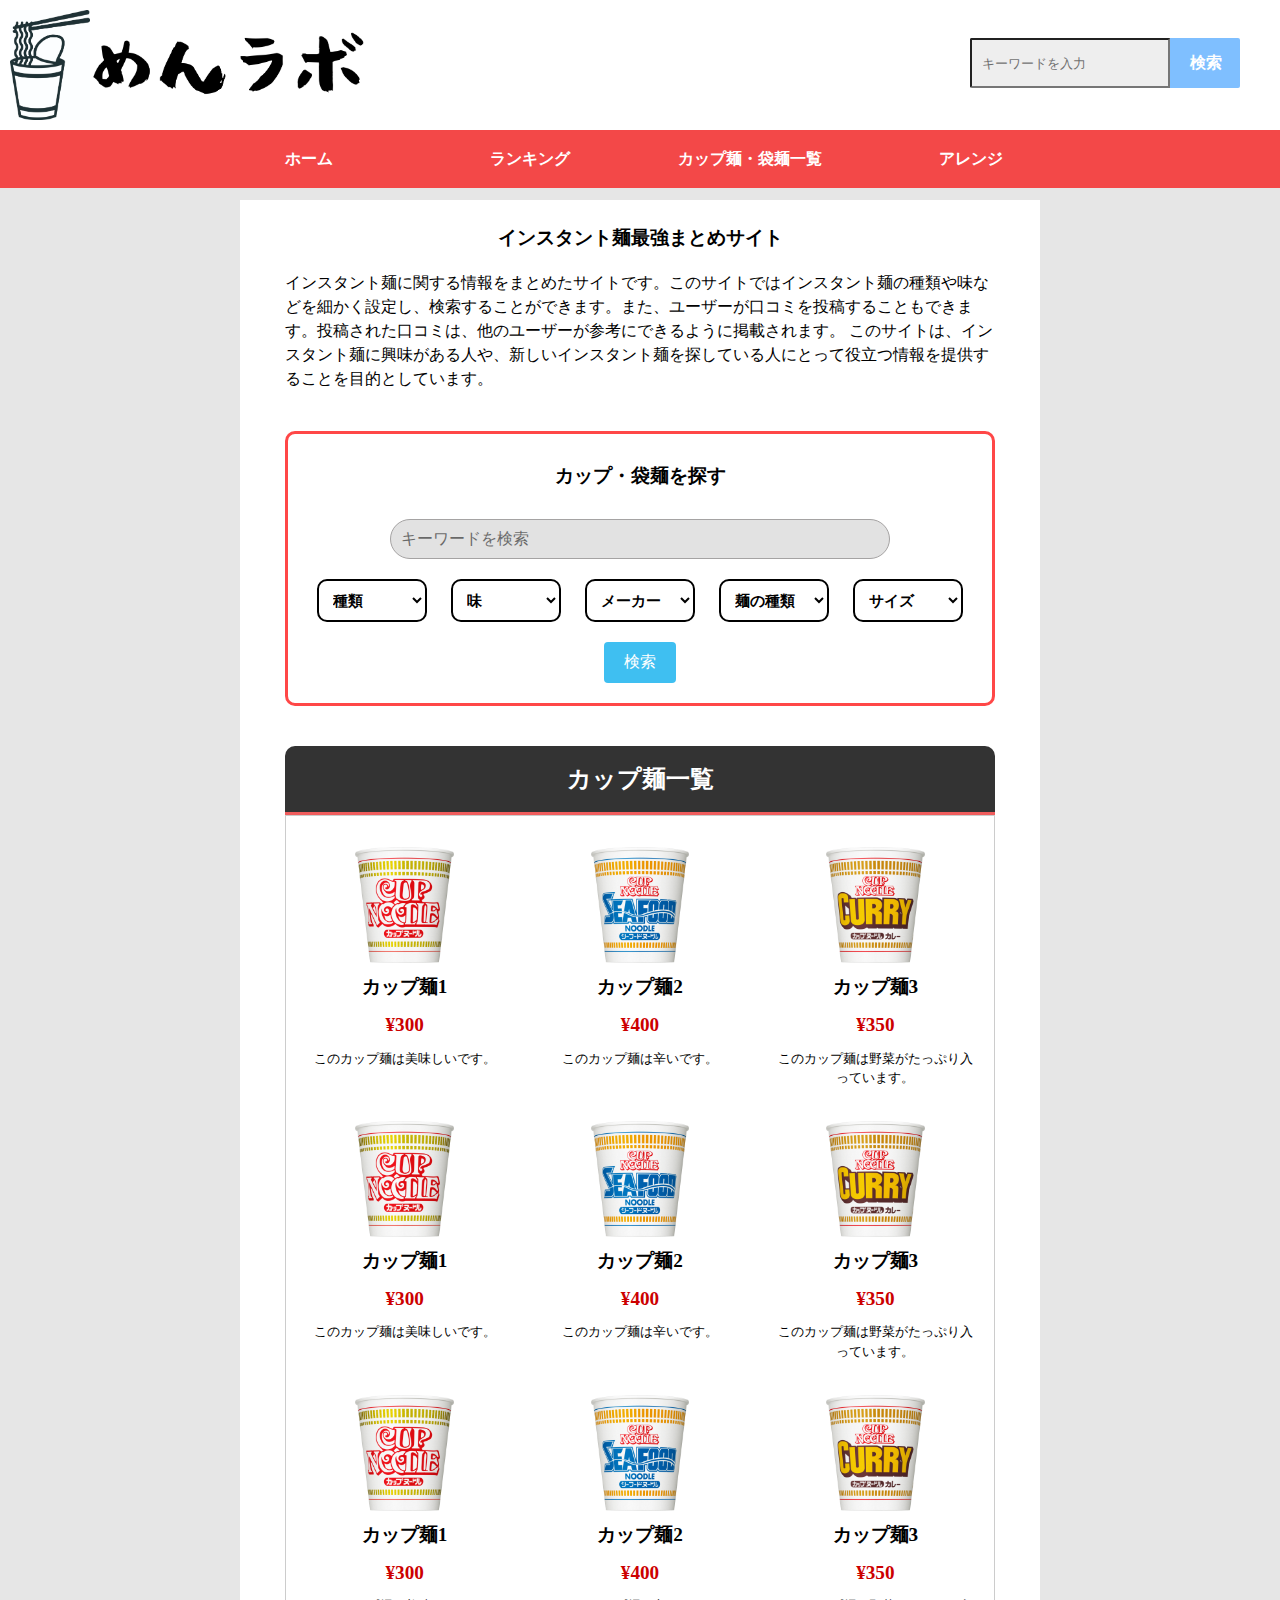
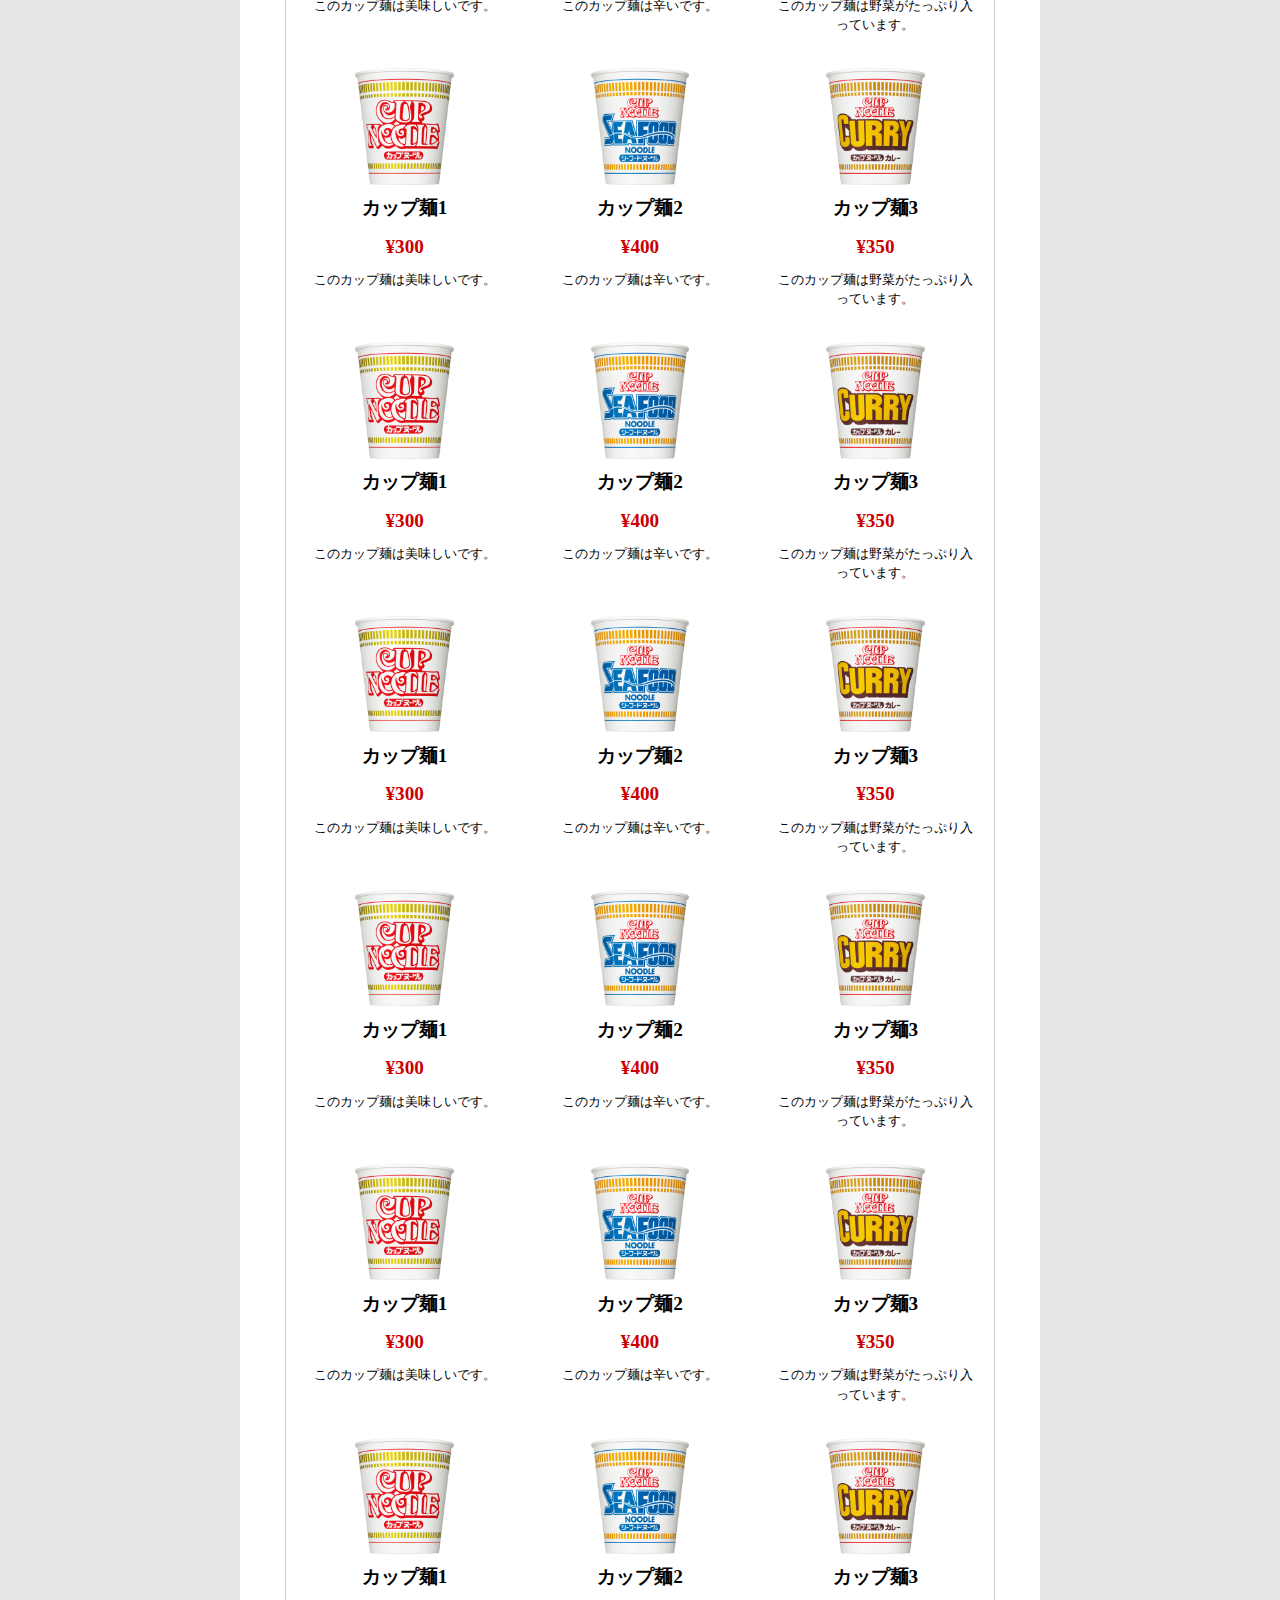
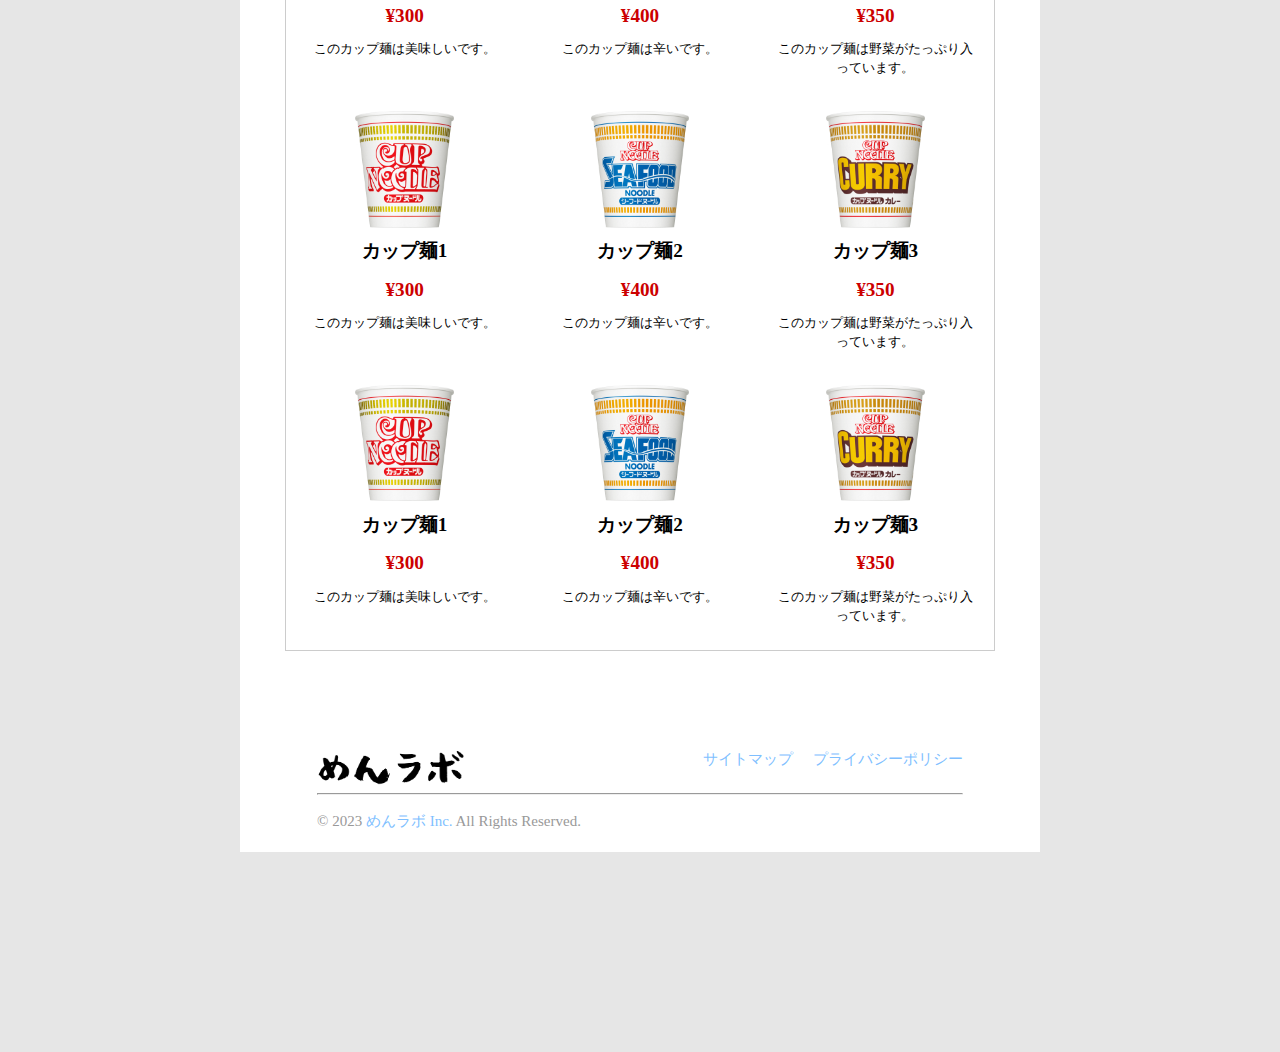
<file: item.html>
<!DOCTYPE html>
<html lang="ja">
<head>
    <meta charset="UTF-8">
    <meta http-equiv="X-UA-Compatible" content="IE=edge">
    <meta name="viewport" content="width=device-width,initial-scale=0.5,minimum-scale=0.5" />    
    <title>インスタント</title>
    <link rel="stylesheet" href="./css/item.css">
    <link rel="stylesheet" href="./css/sanitize.css">

</head>

<body>
  
  <!-- ヘッダー -->
  <section class="header">
   
<img class="ra-men-img" src="./img/6248.jpg" alt="about-img">
<img class="title-app" src="./img/title.png" alt="about-img">

<form id="form1" action="自分のサイトURL">
  <input id="sbox"  id="s" name="s" type="text" placeholder="キーワードを入力" />
  <input id="sbtn" type="submit" value="検索" />
  </form>
 
  </section>
  <nav id="g_navi">	
    <ul>		
      <li><a href="https://yuyu1018.github.io/yuyu1018.menmen/index.html">ホーム</a></li>		
      <li><a href="https://yuyu1018.github.io/yuyu1018.menmen/ranking.html">ランキング</a></li>	
      <li><a href="https://yuyu1018.github.io/yuyu1018.menmen/item.html">カップ麺・袋麺一覧</a></li>		
      <li><a href="https://yuyu1018.github.io/yuyu1018.menmen/arengi.html">アレンジ</a></li>		
    </ul>
    </nav>     
<!-- メニュー -->

<!-- ランキング -->
<div id="Ranking" class="app">
<h3>インスタント麺最強まとめサイト</h3>
<p>インスタント麺に関する情報をまとめたサイトです。このサイトではインスタント麺の種類や味などを細かく設定し、検索することができます。また、ユーザーが口コミを投稿することもできます。投稿された口コミは、他のユーザーが参考にできるように掲載されます。
   このサイトは、インスタント麺に興味がある人や、新しいインスタント麺を探している人にとって役立つ情報を提供することを目的としています。</p>

   <section class="form-contents">
    <h3 class="form-title">カップ・袋麺を探す</h2>
    
       <form class="form-item">
        <!-- テキストフィールド -->
        <label for="search-keyword"></label>
        <input type="text" id="search-keyword" name="search-keyword"  placeholder="キーワードを検索">
        <br>
        <!-- ドロップダウンメニュー -->
        
        <label for="search-category"></label>
        <select id="search-category" name="search-category">
          <option value="">種類</option>
          <option value="category1">カップ</option>
          <option value="category2">袋麺</option>
          <option value="category3">うどん</option>
          <option value="category3">そば</option>
          <option value="category3">焼きそば</option>
        </select>
    
        <label for="search-category"></label>
        <select id="search-category" name="search-category">
          <option value="">味</option>
          <option value="category1">豚骨</option>
          <option value="category2">醤油</option>
          <option value="category3">味噌</option>
        </select>
    
        <label for="search-category"></label>
        <select id="search-category" name="search-category">
          <option value="">メーカー</option>
          <option value="category1">日清</option>
          <option value="category2">明星</option>
          <option value="category3">マルちゃん</option>
        </select>
       
        <label for="search-category"></label>
        <select id="search-category" name="search-category">
          <option value="">麺の種類</option>
          <option value="category1">カテゴリ1</option>
          <option value="category2">カテゴリ2</option>
          <option value="category3">カテゴリ3</option>
        </select>
        
        <label for="search-category"></label>
        <select id="search-category" name="search-category">
          <option value="">サイズ</option>
          <option value="category1">カテゴリ1</option>
          <option value="category2">カテゴリ2</option>
          <option value="category3">カテゴリ3</option>
        </select>
       <!-- 検索ボタン -->
       <input type="submit" value="検索">
      </form>
     
      </section> 
   <h2>カップ麺一覧</h2>

   <table>
   
    <tbody>
      <tr>
        <td class="noodle">
          <div class="noodle-item">
            <img class="noodle-img" src="./img/しょうゆ.png" alt="カップ麺1">
            <a href=""><div class="noodle-name">カップ麺1</div></a>
            <div class="noodle-price">¥300</div>
            <div class="noodle-desc">このカップ麺は美味しいです。</div>
          </div>
          <div class="noodle-item">
            <img class="noodle-img" src="./img/しふど.png" alt="カップ麺2">
            <a href=""><div class="noodle-name">カップ麺2</div></a>
            <div class="noodle-price">¥400</div>
            <div class="noodle-desc">このカップ麺は辛いです。</div>
          </div>
          <div class="noodle-item">
            <img class="noodle-img" src="./img/カレー.png" alt="カップ麺3">
            <a href=""><div class="noodle-name">カップ麺3</div></a>
            <div class="noodle-price">¥350</div>
            <div class="noodle-desc">このカップ麺は野菜がたっぷり入っています。</div>
          </div>
       
      
          <div class="noodle-item">
            <img class="noodle-img" src="./img/しょうゆ.png" alt="カップ麺1">
            <a href=""><div class="noodle-name">カップ麺1</div></a>
            <div class="noodle-price">¥300</div>
            <div class="noodle-desc">このカップ麺は美味しいです。</div>
          </div>
          <div class="noodle-item">
            <img class="noodle-img" src="./img/しふど.png" alt="カップ麺2">
            <a href=""><div class="noodle-name">カップ麺2</div></a>
            <div class="noodle-price">¥400</div>
            <div class="noodle-desc">このカップ麺は辛いです。</div>
          </div>
          <div class="noodle-item">
            <img class="noodle-img" src="./img/カレー.png" alt="カップ麺3">
            <a href=""><div class="noodle-name">カップ麺3</div></a>
            <div class="noodle-price">¥350</div>
            <div class="noodle-desc">このカップ麺は野菜がたっぷり入っています。</div>
          </div>
          <div class="noodle-item">
            <img class="noodle-img" src="./img/しょうゆ.png" alt="カップ麺1">
            <a href=""><div class="noodle-name">カップ麺1</div></a>
            <div class="noodle-price">¥300</div>
            <div class="noodle-desc">このカップ麺は美味しいです。</div>
          </div>
          <div class="noodle-item">
            <img class="noodle-img" src="./img/しふど.png" alt="カップ麺2">
            <a href=""><div class="noodle-name">カップ麺2</div></a>
            <div class="noodle-price">¥400</div>
            <div class="noodle-desc">このカップ麺は辛いです。</div>
          </div>
          <div class="noodle-item">
            <img class="noodle-img" src="./img/カレー.png" alt="カップ麺3">
            <a href=""><div class="noodle-name">カップ麺3</div></a>
            <div class="noodle-price">¥350</div>
            <div class="noodle-desc">このカップ麺は野菜がたっぷり入っています。</div>
          </div>
          <div class="noodle-item">
            <img class="noodle-img" src="./img/しょうゆ.png" alt="カップ麺1">
            <a href=""><div class="noodle-name">カップ麺1</div></a>
            <div class="noodle-price">¥300</div>
            <div class="noodle-desc">このカップ麺は美味しいです。</div>
          </div>
          <div class="noodle-item">
            <img class="noodle-img" src="./img/しふど.png" alt="カップ麺2">
            <a href=""><div class="noodle-name">カップ麺2</div></a>
            <div class="noodle-price">¥400</div>
            <div class="noodle-desc">このカップ麺は辛いです。</div>
          </div>
          <div class="noodle-item">
            <img class="noodle-img" src="./img/カレー.png" alt="カップ麺3">
            <a href=""><div class="noodle-name">カップ麺3</div></a>
            <div class="noodle-price">¥350</div>
            <div class="noodle-desc">このカップ麺は野菜がたっぷり入っています。</div>
          </div>
          <div class="noodle-item">
            <img class="noodle-img" src="./img/しょうゆ.png" alt="カップ麺1">
            <a href=""><div class="noodle-name">カップ麺1</div></a>
            <div class="noodle-price">¥300</div>
            <div class="noodle-desc">このカップ麺は美味しいです。</div>
          </div>
          <div class="noodle-item">
            <img class="noodle-img" src="./img/しふど.png" alt="カップ麺2">
            <a href=""><div class="noodle-name">カップ麺2</div></a>
            <div class="noodle-price">¥400</div>
            <div class="noodle-desc">このカップ麺は辛いです。</div>
          </div>
          <div class="noodle-item">
            <img class="noodle-img" src="./img/カレー.png" alt="カップ麺3">
            <a href=""><div class="noodle-name">カップ麺3</div></a>
            <div class="noodle-price">¥350</div>
            <div class="noodle-desc">このカップ麺は野菜がたっぷり入っています。</div>
          </div>
          <div class="noodle-item">
            <img class="noodle-img" src="./img/しょうゆ.png" alt="カップ麺1">
            <a href=""><div class="noodle-name">カップ麺1</div></a>
            <div class="noodle-price">¥300</div>
            <div class="noodle-desc">このカップ麺は美味しいです。</div>
          </div>
          <div class="noodle-item">
            <img class="noodle-img" src="./img/しふど.png" alt="カップ麺2">
            <a href=""><div class="noodle-name">カップ麺2</div></a>
            <div class="noodle-price">¥400</div>
            <div class="noodle-desc">このカップ麺は辛いです。</div>
          </div>
          <div class="noodle-item">
            <img class="noodle-img" src="./img/カレー.png" alt="カップ麺3">
            <a href=""><div class="noodle-name">カップ麺3</div></a>
            <div class="noodle-price">¥350</div>
            <div class="noodle-desc">このカップ麺は野菜がたっぷり入っています。</div>
          </div>
          <div class="noodle-item">
            <img class="noodle-img" src="./img/しょうゆ.png" alt="カップ麺1">
            <a href=""><div class="noodle-name">カップ麺1</div></a>
            <div class="noodle-price">¥300</div>
            <div class="noodle-desc">このカップ麺は美味しいです。</div>
          </div>
          <div class="noodle-item">
            <img class="noodle-img" src="./img/しふど.png" alt="カップ麺2">
            <a href=""><div class="noodle-name">カップ麺2</div></a>
            <div class="noodle-price">¥400</div>
            <div class="noodle-desc">このカップ麺は辛いです。</div>
          </div>
          <div class="noodle-item">
            <img class="noodle-img" src="./img/カレー.png" alt="カップ麺3">
            <a href=""><div class="noodle-name">カップ麺3</div></a>
            <div class="noodle-price">¥350</div>
            <div class="noodle-desc">このカップ麺は野菜がたっぷり入っています。</div>
          </div>
          <div class="noodle-item">
            <img class="noodle-img" src="./img/しょうゆ.png" alt="カップ麺1">
            <a href=""><div class="noodle-name">カップ麺1</div></a>
            <div class="noodle-price">¥300</div>
            <div class="noodle-desc">このカップ麺は美味しいです。</div>
          </div>
          <div class="noodle-item">
            <img class="noodle-img" src="./img/しふど.png" alt="カップ麺2">
            <a href=""><div class="noodle-name">カップ麺2</div></a>
            <div class="noodle-price">¥400</div>
            <div class="noodle-desc">このカップ麺は辛いです。</div>
          </div>
          <div class="noodle-item">
            <img class="noodle-img" src="./img/カレー.png" alt="カップ麺3">
            <a href=""><div class="noodle-name">カップ麺3</div></a>
            <div class="noodle-price">¥350</div>
            <div class="noodle-desc">このカップ麺は野菜がたっぷり入っています。</div>
          </div>
          <div class="noodle-item">
            <img class="noodle-img" src="./img/しょうゆ.png" alt="カップ麺1">
            <a href=""><div class="noodle-name">カップ麺1</div></a>
            <div class="noodle-price">¥300</div>
            <div class="noodle-desc">このカップ麺は美味しいです。</div>
          </div>
          <div class="noodle-item">
            <img class="noodle-img" src="./img/しふど.png" alt="カップ麺2">
            <a href=""><div class="noodle-name">カップ麺2</div></a>
            <div class="noodle-price">¥400</div>
            <div class="noodle-desc">このカップ麺は辛いです。</div>
          </div>
          <div class="noodle-item">
            <img class="noodle-img" src="./img/カレー.png" alt="カップ麺3">
            <a href=""><div class="noodle-name">カップ麺3</div></a>
            <div class="noodle-price">¥350</div>
            <div class="noodle-desc">このカップ麺は野菜がたっぷり入っています。</div>
          </div>
          <div class="noodle-item">
            <img class="noodle-img" src="./img/しょうゆ.png" alt="カップ麺1">
            <a href=""><div class="noodle-name">カップ麺1</div></a>
            <div class="noodle-price">¥300</div>
            <div class="noodle-desc">このカップ麺は美味しいです。</div>
          </div>
          <div class="noodle-item">
            <img class="noodle-img" src="./img/しふど.png" alt="カップ麺2">
            <a href=""><div class="noodle-name">カップ麺2</div></a>
            <div class="noodle-price">¥400</div>
            <div class="noodle-desc">このカップ麺は辛いです。</div>
          </div>
          <div class="noodle-item">
            <img class="noodle-img" src="./img/カレー.png" alt="カップ麺3">
            <a href=""><div class="noodle-name">カップ麺3</div></a>
            <div class="noodle-price">¥350</div>
            <div class="noodle-desc">このカップ麺は野菜がたっぷり入っています。</div>
          </div>
          <div class="noodle-item">
            <img class="noodle-img" src="./img/しょうゆ.png" alt="カップ麺1">
            <a href=""><div class="noodle-name">カップ麺1</div></a>
            <div class="noodle-price">¥300</div>
            <div class="noodle-desc">このカップ麺は美味しいです。</div>
          </div>
          <div class="noodle-item">
            <img class="noodle-img" src="./img/しふど.png" alt="カップ麺2">
            <a href=""><div class="noodle-name">カップ麺2</div></a>
            <div class="noodle-price">¥400</div>
            <div class="noodle-desc">このカップ麺は辛いです。</div>
          </div>
          <div class="noodle-item">
            <img class="noodle-img" src="./img/カレー.png" alt="カップ麺3">
            <a href=""><div class="noodle-name">カップ麺3</div></a>
            <div class="noodle-price">¥350</div>
            <div class="noodle-desc">このカップ麺は野菜がたっぷり入っています。</div>
          </div>
        </td>
      
      </tr>
  </tbody>
</table>


<div class="footer-contents">
  <footer class="footer">
    <div class="md-flex md-justify-between">
      <a href="https://yuyu1018.github.io/yuyu1018.menmen/index.html" class="footer__logo">
        <img class="title-img" src="./img/title.png" alt="about-img">
    </a>
      <ul class="footer__navi flex">
        <li><a href="#">サイトマップ</a></li>
        <li><a href="#">プライバシーポリシー</a></li>
      </ul>
    </div>
    <hr />
    <p class="copyright">
      © 2023 <a href="https://yuyu1018.github.io/yuyu1018.menmen/index.html">めんラボ Inc.</a> All Rights Reserved.
    </p>
  </footer>
  
  </div>








   <script src="./js/item.js"></script>
</file>
<file: css/item.css>
@charset "UTF-8";

body{
  background: #e6e6e6;
}

.header{
  display: flex;
  background: #fff;
  position: fixed; /* ヘッダーを固定する */
  top: 0; /* 上部から配置の基準位置を決める */
  left: 0; /* 左から配置の基準位置を決める */
  width: 100%; /* ヘッダーの横幅を指定する */
  z-index: 9999;
}

.title-app{
  margin-top: 30px;
  width: 280px;
  height: 65px;
  object-fit: cover;

}


.ra-men-img {
  width: 80px;
  height: auto;
  margin: 10px 0 10px 10px;
 
}



/*フォーム全体*/
#form1{
  float: right;
  position:relative;	
  max-width:270px;
  margin-bottom:15px;	 	
  }
  
  #sbox{
  width:200px;
  position:fixed;	
  right: 110px;
  top: 38px;	
  outline:0;	
  height:50px;	
  padding:0 10px;	 
  border-radius:2px 0 0 2px;		
  background:#eee;		
  }
 
  /*検索ボタン*/
  #sbtn{
  width:70px; 
  height:50px; 
  position:fixed;  
  right: 30px;  
  top: 28px;;
  border-radius:0 2px 2px 0; 
  background:#7fbfff; 
  border:none; 
  color:#fff; 
  font-weight:bold; 
  font-size:16px; 
  }
  
  #sbtn:hover{
  color:#666; 
  }

  
/* メニュー */

#g_navi {	
  background: #f34848;
  font-weight: bold;
  position: fixed; 
  top: 130px; 
  left: 0; 
  width: 100%; 
  z-index: 9999;
}	

#g_navi ul {		
  display: flex;		
  margin: 0 auto;		
  padding: 0 3%;		
  width: 94%;		
  max-width: 960px;		
  list-style-type: none;
}		

#g_navi ul li {			
  position: relative;			
  width: 25%;
 		
}		


#g_navi ul li a {				
      display: block;			
    	padding: 17px 10px;				
      color: #fff;				
      text-align: center;				
      text-decoration: none;			
    }			
    
#g_navi ul li a:hover {			
        color: #7fbfff;		
      }
.app{
    width: 800px;
    text-align: center;
    margin: 200px auto;
    background: #fff;
    padding: 5px 45px;
  }


  @media screen and (max-width: 800px){
    .app{ 
    width: 100%;
    padding: 0 auto;
    margin-bottom: 0;
  }
}

  .app p{
  text-align: left;
}

h2{
    background: #333;
    margin-bottom: 0%;
    color: #fff;
    padding:15px;
    border-radius: 10px 10px 0 0;
    box-sizing: border-box;
    border-bottom: 3px solid #f05d5d;
    
  }


  table {
    border: 1px solid #ccc;
    width: 100%;
    margin: auto;
    border-collapse: collapse
   
  }

  td {
    text-align: center;
  }

 

  .noodle {
    display: flex;
    flex-wrap: wrap;
    margin-top: 20px;
  }

  .noodle-item {
    width: 28%;
    margin: 10px auto;
  }

  .noodle-item a{
    color: #000000;
    text-decoration: none;
  }

  .noodle-item a:hover{
    color: #3fbff1;
  }

  .noodle-img {
    display: block;
    margin: 0 auto;
    width: 50%;
  }

  .noodle-name {
    font-size: 1.2em;
    font-weight: bold;
    margin: 0.5em 0;
  }

  .noodle-price {
    font-size: 1.2em;
    color: #c00;
    font-weight: bold;
    margin-bottom: 0.5em;
  }

  .noodle-desc {
    font-size: 0.8em;
    margin-bottom: 1em;
  }
 
 
 /* 検索 */
  .form-contents{
    margin: 40px 0 40px 0;
    border: 3px solid#ff4747;
    padding: 10px 0;
    border-radius: 10px;
}

#search-category {
    width: 110px;
    padding: 10px;
    font-size: 15px;
    display: inline-block;
    margin: 10px;
    background: #ffffff;
    font-weight: bold;
    color: #000000;
    border: 2px solid #000000;
    border-radius: 10px;
}

#search-category.select {
    border: 1px solid #000000

}

#search-keyword{
    border-radius: 25px;
    border:1px solid #c0bfbf;
    background: #e2e2e2;
    padding: 10px;
    font-size: 16px;
    margin: 10px;
    width: 500px;
    border:1px solid #a5a3a3;

}



input[type="text"]:focus {
    outline: none;
  }

input[type="submit"] {
    background-color: #3fbff1;
    color: white;
    padding: 10px 20px;
    border: none;
    border-radius: 4px;
    cursor: pointer;
    font-size: 16px;
    overflow: hidden;
    margin: 10px;
   
}



.footer-contents{
  width: 100%;
}


  /* フッター */
  .footer {
    padding: 2rem 2rem 0 2rem;
    font-size: 15px;
    color: #999;
    background: #fff;
    margin-top: 50px;
  }
  
  .footer__navi {
    flex-wrap: wrap;
  }
  
  .footer__navi li {
    display: inline-block;
  }
  
  .footer__navi li:not(:last-child) {
    margin-right: 16px;
  }
  
  .footer__logo {
    display: inline-block;
  }
  
  @media (min-width: 768px) {
    .md-flex {
      display: flex;
      align-items: flex-end
    }
  
    .md-justify-between {
      justify-content: space-between;
    }
  
    .copyright {
      text-align: left;
    }
  }

  

  .footer a{
    text-decoration: none;
    color: #7fbfff;
  }

  .footer a:hover{
    border-bottom:1px solid #000000;
  }

  .title-img{
    width: 150px;
  }
</file>
<file: css/sanitize.css>
/* Document
 * ========================================================================== */

/**
 * Add border box sizing in all browsers (opinionated).
 */

*,
::before,
::after {
  box-sizing: border-box;
}

/**
 * 1. Add text decoration inheritance in all browsers (opinionated).
 * 2. Add vertical alignment inheritance in all browsers (opinionated).
 */

::before,
::after {
  text-decoration: inherit; /* 1 */
  vertical-align: inherit; /* 2 */
}

/**
 * 1. Use the default cursor in all browsers (opinionated).
 * 2. Change the line height in all browsers (opinionated).
 * 3. Use a 4-space tab width in all browsers (opinionated).
 * 4. Remove the grey highlight on links in iOS (opinionated).
 * 5. Prevent adjustments of font size after orientation changes in
 *    IE on Windows Phone and in iOS.
 * 6. Breaks words to prevent overflow in all browsers (opinionated).
 */

html {
  cursor: default; /* 1 */
  line-height: 1.5; /* 2 */
  -moz-tab-size: 4; /* 3 */
  tab-size: 4; /* 3 */
  -webkit-tap-highlight-color: transparent /* 4 */;
  -ms-text-size-adjust: 100%; /* 5 */
  -webkit-text-size-adjust: 100%; /* 5 */
  word-break: break-word; /* 6 */
}

/* Sections
 * ========================================================================== */

/**
 * Remove the margin in all browsers (opinionated).
 */

body {
  margin: 0;
}

/**
 * Correct the font size and margin on `h1` elements within `section` and
 * `article` contexts in Chrome, Edge, Firefox, and Safari.
 */

h1 {
  font-size: 2em;
  margin: 0.67em 0;
}

/* Grouping content
 * ========================================================================== */

/**
 * Remove the margin on nested lists in Chrome, Edge, IE, and Safari.
 */

dl dl,
dl ol,
dl ul,
ol dl,
ul dl {
  margin: 0;
}

/**
 * Remove the margin on nested lists in Edge 18- and IE.
 */

ol ol,
ol ul,
ul ol,
ul ul {
  margin: 0;
}

/**
 * 1. Add the correct sizing in Firefox.
 * 2. Show the overflow in Edge 18- and IE.
 */

hr {
  height: 0; /* 1 */
  overflow: visible; /* 2 */
}

/**
 * Add the correct display in IE.
 */

main {
  display: block;
}

/**
 * Remove the list style on navigation lists in all browsers (opinionated).
 */

nav ol,
nav ul {
  list-style: none;
  padding: 0;
}

/**
 * 1. Correct the inheritance and scaling of font size in all browsers.
 * 2. Correct the odd `em` font sizing in all browsers.
 */

pre {
  font-family: monospace, monospace; /* 1 */
  font-size: 1em; /* 2 */
}

/* Text-level semantics
 * ========================================================================== */

/**
 * Remove the gray background on active links in IE 10.
 */

a {
  background-color: transparent;
}

/**
 * Add the correct text decoration in Edge 18-, IE, and Safari.
 */

abbr[title] {
  text-decoration: underline;
  text-decoration: underline dotted;
}

/**
 * Add the correct font weight in Chrome, Edge, and Safari.
 */

b,
strong {
  font-weight: bolder;
}

/**
 * 1. Correct the inheritance and scaling of font size in all browsers.
 * 2. Correct the odd `em` font sizing in all browsers.
 */

code,
kbd,
samp {
  font-family: monospace, monospace; /* 1 */
  font-size: 1em; /* 2 */
}

/**
 * Add the correct font size in all browsers.
 */

small {
  font-size: 80%;
}

/* Embedded content
 * ========================================================================== */

/*
 * Change the alignment on media elements in all browsers (opinionated).
 */

audio,
canvas,
iframe,
img,
svg,
video {
  vertical-align: middle;
}

/**
 * Add the correct display in IE 9-.
 */

audio,
video {
  display: inline-block;
}

/**
 * Add the correct display in iOS 4-7.
 */

audio:not([controls]) {
  display: none;
  height: 0;
}

/**
 * Remove the border on iframes in all browsers (opinionated).
 */

iframe {
  border-style: none;
}

/**
 * Remove the border on images within links in IE 10-.
 */

img {
  border-style: none;
}

/**
 * Change the fill color to match the text color in all browsers (opinionated).
 */

svg:not([fill]) {
  fill: currentColor;
}

/**
 * Hide the overflow in IE.
 */

svg:not(:root) {
  overflow: hidden;
}

/* Tabular data
 * ========================================================================== */

/**
 * Collapse border spacing in all browsers (opinionated).
 */

table {
  border-collapse: collapse;
}

/* Forms
 * ========================================================================== */

/**
 * Remove the margin on controls in Safari.
 */

button,
input,
select {
  margin: 0;
}

/**
 * 1. Show the overflow in IE.
 * 2. Remove the inheritance of text transform in Edge 18-, Firefox, and IE.
 */

button {
  overflow: visible; /* 1 */
  text-transform: none; /* 2 */
}

/**
 * Correct the inability to style buttons in iOS and Safari.
 */

button,
[type="button"],
[type="reset"],
[type="submit"] {
  -webkit-appearance: button;
}

/**
 * 1. Change the inconsistent appearance in all browsers (opinionated).
 * 2. Correct the padding in Firefox.
 */

fieldset {
  border: 1px solid #a0a0a0; /* 1 */
  padding: 0.35em 0.75em 0.625em; /* 2 */
}

/**
 * Show the overflow in Edge 18- and IE.
 */

input {
  overflow: visible;
}

/**
 * 1. Correct the text wrapping in Edge 18- and IE.
 * 2. Correct the color inheritance from `fieldset` elements in IE.
 */

legend {
  color: inherit; /* 2 */
  display: table; /* 1 */
  max-width: 100%; /* 1 */
  white-space: normal; /* 1 */
}

/**
 * 1. Add the correct display in Edge 18- and IE.
 * 2. Add the correct vertical alignment in Chrome, Edge, and Firefox.
 */

progress {
  display: inline-block; /* 1 */
  vertical-align: baseline; /* 2 */
}

/**
 * Remove the inheritance of text transform in Firefox.
 */

select {
  text-transform: none;
}

/**
 * 1. Remove the margin in Firefox and Safari.
 * 2. Remove the default vertical scrollbar in IE.
 * 3. Change the resize direction in all browsers (opinionated).
 */

textarea {
  margin: 0; /* 1 */
  overflow: auto; /* 2 */
  resize: vertical; /* 3 */
}

/**
 * Remove the padding in IE 10-.
 */

[type="checkbox"],
[type="radio"] {
  padding: 0;
}

/**
 * 1. Correct the odd appearance in Chrome, Edge, and Safari.
 * 2. Correct the outline style in Safari.
 */

[type="search"] {
  -webkit-appearance: textfield; /* 1 */
  outline-offset: -2px; /* 2 */
}

/**
 * Correct the cursor style of increment and decrement buttons in Safari.
 */

::-webkit-inner-spin-button,
::-webkit-outer-spin-button {
  height: auto;
}

/**
 * Correct the text style of placeholders in Chrome, Edge, and Safari.
 */

::-webkit-input-placeholder {
  color: inherit;
  opacity: 0.54;
}

/**
 * Remove the inner padding in Chrome, Edge, and Safari on macOS.
 */

::-webkit-search-decoration {
  -webkit-appearance: none;
}

/**
 * 1. Correct the inability to style upload buttons in iOS and Safari.
 * 2. Change font properties to `inherit` in Safari.
 */

::-webkit-file-upload-button {
  -webkit-appearance: button; /* 1 */
  font: inherit; /* 2 */
}

/**
 * Remove the inner border and padding of focus outlines in Firefox.
 */

::-moz-focus-inner {
  border-style: none;
  padding: 0;
}

/**
 * Restore the focus outline styles unset by the previous rule in Firefox.
 */

:-moz-focusring {
  outline: 1px dotted ButtonText;
}

/**
 * Remove the additional :invalid styles in Firefox.
 */

:-moz-ui-invalid {
  box-shadow: none;
}

/* Interactive
 * ========================================================================== */

/*
 * Add the correct display in Edge 18- and IE.
 */

details {
  display: block;
}

/*
 * Add the correct styles in Edge 18-, IE, and Safari.
 */

dialog {
  background-color: white;
  border: solid;
  color: black;
  display: block;
  height: -moz-fit-content;
  height: -webkit-fit-content;
  height: fit-content;
  left: 0;
  margin: auto;
  padding: 1em;
  position: absolute;
  right: 0;
  width: -moz-fit-content;
  width: -webkit-fit-content;
  width: fit-content;
}

dialog:not([open]) {
  display: none;
}

/*
 * Add the correct display in all browsers.
 */

summary {
  display: list-item;
}

/* Scripting
 * ========================================================================== */

/**
 * Add the correct display in IE 9-.
 */

canvas {
  display: inline-block;
}

/**
 * Add the correct display in IE.
 */

template {
  display: none;
}

/* User interaction
 * ========================================================================== */

/*
 * 1. Remove the tapping delay in IE 10.
 * 2. Remove the tapping delay on clickable elements
      in all browsers (opinionated).
 */

a,
area,
button,
input,
label,
select,
summary,
textarea,
[tabindex] {
  -ms-touch-action: manipulation; /* 1 */
  touch-action: manipulation; /* 2 */
}

/**
 * Add the correct display in IE 10-.
 */

[hidden] {
  display: none;
}

/* Accessibility
 * ========================================================================== */

/**
 * Change the cursor on busy elements in all browsers (opinionated).
 */

[aria-busy="true"] {
  cursor: progress;
}

/*
 * Change the cursor on control elements in all browsers (opinionated).
 */

[aria-controls] {
  cursor: pointer;
}

/*
 * Change the cursor on disabled, not-editable, or otherwise
 * inoperable elements in all browsers (opinionated).
 */

[aria-disabled="true"],
[disabled] {
  cursor: not-allowed;
}

/*
 * Change the display on visually hidden accessible elements
 * in all browsers (opinionated).
 */

[aria-hidden="false"][hidden] {
  display: initial;
}

[aria-hidden="false"][hidden]:not(:focus) {
  clip: rect(0, 0, 0, 0);
  position: absolute;
}
</file>
